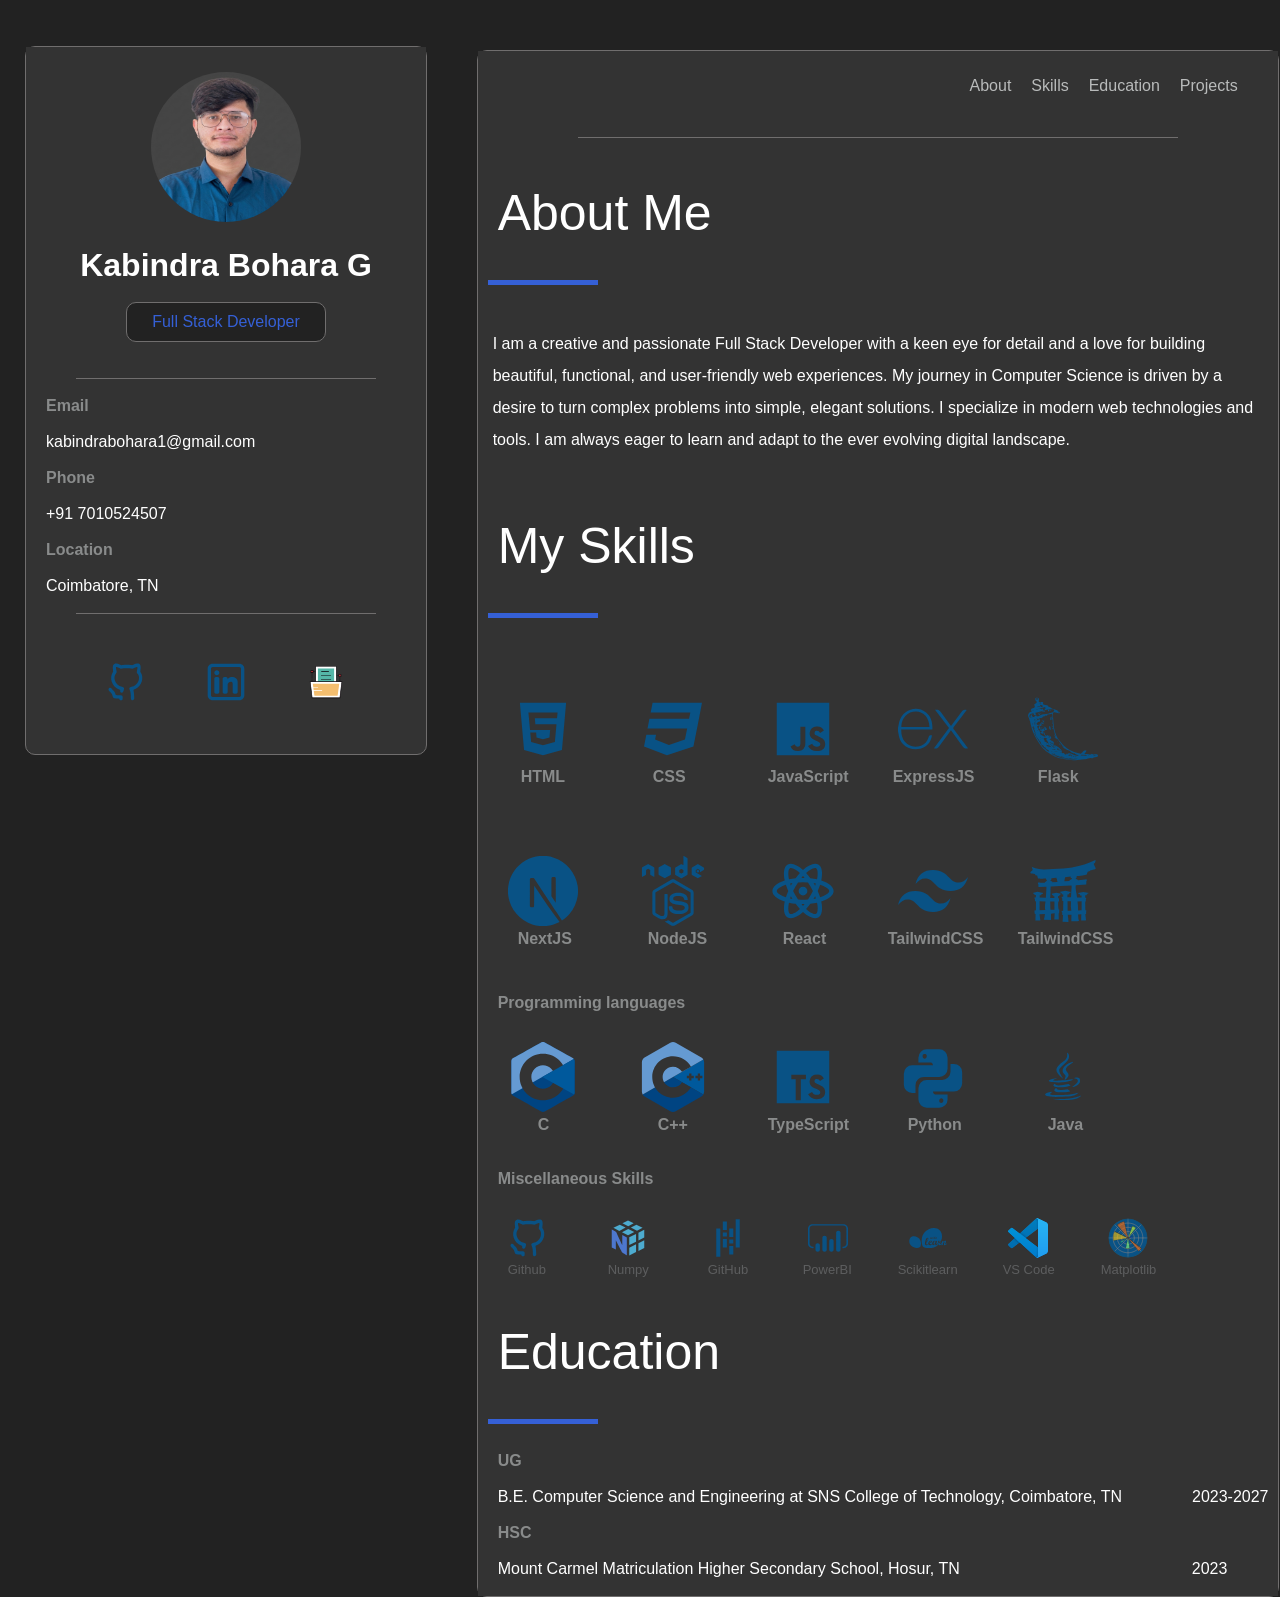
<file: index.html>
<!DOCTYPE html>
<html lang="en">

<head>
    <meta charset="UTF-8">
    <meta name="viewport" content="width=device-width, initial-scale=1.0">
    <title>Document</title>
    <link rel="stylesheet" href="style.css">
</head>

<body>
    <div class="main">
        <div class="left">
            <div class="profile">
                <div class="imageblock">

                    <img class="profilepic" src="./src/profile_image-b.png" alt="">
                </div>
                <h1>Kabindra Bohara G</h1>
                <br>
                <div class="center">

                    <button style="color: rgb(53, 96, 214); font-size: medium;" disabled="disabled">Full Stack
                        Developer</button>
                </div>
                <br>
                <br>

                <div class="center">

                    <div class="left-line"></div>
                </div>
                <br>


                <h4>Email</h4>
                <br>
                <p>kabindrabohara1@gmail.com</p>
                <br>

                <h4>Phone</h4>
                <br>
                <p>+91 7010524507</p>
                <br>
                <h4>Location</h4>
                <br>
                <p>Coimbatore, TN</p>
                <br>

                <div class="center">

                    <div class="left-line"></div>
                </div> <br>

                <div class="sources">
                    <a target="_blank" href="https://github.com/kabindrabohara"><img style="margin: 30px; height: 40px; width: 40px;" src="./src/github-svgrepo-com.svg" alt="gh">

                    </a>
                    <a target="_blank" href="https://www.linkedin.com/in/kabindra-bohara-g">
                        <img style="margin: 30px; height: 40px; width: 40px;" src="./src/linkedin-svgrepo-com.svg"
                        alt="lin">
                    </a>
                    
                    <a target="_blank" href="/templates/project.html">

                        <img style="margin: 30px; height: 40px; width: 40px;" src="./src/projects.svg" alt="projects">
                    </a>
                </div><br>


            </div>
        </div>




        <div class="right">
            <div class="aboutme">
                <div class="nav">
                    <a href="#about">
                        <ul>About</ul>
                    </a>
                    <a href="#skillz">
                        <ul>Skills</ul>
                    </a>
                    <a href="#education">
                        <ul>Education</ul>
                    </a>
                    <a href="/templates/project.html" target="_blank">
                        <ul>Projects</ul>
                    </a>
                    
                    
                    
                    
                </div>
                <br> <br>


                <div class="center">
                    <div class="rline"></div>
                </div>
                <br> <br>

                <div style="margin: 10px; font-size: 50px; padding-left: 10px;">About Me</div><br>
                <div
                    style="margin: 10px; padding-left: 10px; height: 5px; width: 100px; background-color: rgb(53, 96, 214);">
                </div> <br>

                <p class="me" style="line-height: 2; padding: 10px; margin: 5px;">I am a creative and passionate Full Stack Developer
                    with a keen eye for detail and a love for building beautiful, functional, and user-friendly web
                    experiences. My journey in Computer Science is driven by a desire to turn complex problems into
                    simple, elegant solutions. I specialize in modern web technologies and tools. I am always eager to
                    learn and adapt to the ever evolving digital landscape.</p> <br> <br>

                <div id="skillz" style="margin: 10px; font-size: 50px; padding-left: 10px;">My Skills</div><br>
                <div
                    style="margin: 10px; padding-left: 10px; height: 5px; width: 100px; background-color: rgb(53, 96, 214);">
                </div> <br> <br>

                <!-- <h4>Front-End Skills</h4> -->

                <div class="skills-main"  style="display: flex;">

                    <div class="skill" style="margin: 10px;">

                        <img style="margin: 20px; width: 70px; height: 70px; margin-bottom: 0px;"
                            src="/src/skills/language-html5-svgrepo-com.svg" alt="">
                        <h4 style="padding-left: 33px;">HTML</h4>
                    </div>
                    <div class="skill" style="margin: 10px;">

                        <img style="margin: 20px; width: 70px; height: 70px; margin-bottom: 0px;"
                            src="/src/skills/language-css3-svgrepo-com.svg" alt="">
                        <h4 style="padding-left: 35px;">CSS</h4>
                    </div>
                    <div class="skill" style="margin: 10px;">

                        <img style="margin: 20px; width: 70px; height: 70px; margin-bottom: 0px;"
                            src="/src/skills/language-javascript-svgrepo-com.svg" alt="">
                        <h4 style="padding-left: 20px;">JavaScript</h4>
                    </div>
                    <div class="skill" style="margin: 10px;">
                        <img style="margin: 20px; width: 70px; height: 70px; margin-bottom: 0px;" src="/src/skills/express-js-icon.svg"
                            alt="">
                        <h4 style="padding-left: 15px;">ExpressJS</h4>
                    </div>
                    <div class="skill" style="margin: 10px;">

                        <img style="margin: 20px; width: 70px; height: 70px; margin-bottom: 0px;" src="/src/skills/flask-svgrepo-com.svg"
                            alt="">
                        <h4 style="padding-left: 30px;">Flask</h4>
                    </div>

                </div>
                <div class="skills-main" style="display: flex; margin-top: 30px;">

                 <div class="skill" style="margin: 10px;">

                        <img style="margin: 20px; width: 70px; height: 70px; margin-bottom: 0px;"
                            src="/src/skills/nextjs-fill-svgrepo-com.svg" alt="">
                        <h4 style="padding-left: 30px;">NextJS</h4>
                    </div>
                    <div class="skill" style="margin: 10px;">

                        <img style="margin: 20px; width: 70px; height: 70px; margin-bottom: 0px;"
                            src="/src/skills/nodejs01-svgrepo-com.svg" alt="">
                        <h4 style="padding-left: 30px;">NodeJS</h4>
                    </div>
                    <div class="skill" style="margin: 10px;">

                        <img style="margin: 20px; width: 70px; height: 70px; margin-bottom: 0px;"
                            src="/src/skills/reactjs-svgrepo-com.svg" alt="">
                        <h4 style="padding-left: 35px;">React</h4>
                    </div>
                    <div class="skill" style="margin: 10px;">
                        <img style="margin: 20px; width: 70px; height: 70px; margin-bottom: 0px;"
                            src="/src/skills/tailwindcss-svgrepo-com.svg" alt="">
                        <h4 style="padding-left: 10px;">TailwindCSS</h4>
                    </div>
                    <div class="skill" style="margin: 10px;">
                        <img style="margin: 20px; width: 70px; height: 70px; margin-bottom: 0px;"
                            src="/src/skills/jinja-svgrepo-com.svg" alt="">
                        <h4 style="padding-left: 10px;">TailwindCSS</h4>
                    </div>
                </div>
                <br> <br>

                <h4>Programming languages</h4>



                <div class="skills" style="display: flex;">

                    <div class="skill">
                        <img style=" margin: 30px;height: 70px; width: 70px; margin-bottom: 0px;" src="./src/skills/c-lang.svg" alt="">

                        <h4 style="padding-left: 60px;">C</h4>
                    </div>

                    <div class="skill">
                        <img style=" margin: 30px;height: 70px; width: 70px; margin-bottom: 0px;" src="./src/skills/cpp-lang.svg" alt="">

                        <h4 style="padding-left: 50px;">C++</h4>
                    </div>

                    <div class="skill">
                        <img style=" margin: 30px;height: 70px; width: 70px; margin-bottom: 0px;"
                            src="./src/skills/language-typescript-svgrepo-com.svg" alt="">

                        <h4 style="padding-left: 30px;">TypeScript</h4>
                    </div>


                    <div class="skill">
                        <img style=" margin: 30px;height: 70px; width: 70px; margin-bottom: 0px;"
                            src="./src/skills/language-python-svgrepo-com.svg" alt="">

                        <h4 style="padding-left: 40px;">Python</h4>
                    </div>

                    <div class="skill">
                        <img style=" margin: 30px;height: 70px; width: 70px; margin-bottom: 0px;"
                            src="./src/skills/language-java-svgrepo-com.svg" alt="">

                        <h4 style="padding-left: 50px;">Java</h4>
                    </div>




                </div> <br> <br>

                <h4>Miscellaneous Skills</h4>
                <div class="misc" style="display: flex;">

                    <div>
                        
                        <img style="margin: 30px; height: 40px; width: 40px; margin-bottom: 0px;" src="./src/github-svgrepo-com.svg" alt="gh">
                        <p style="padding-left: 30px; color: rgb(93, 94, 95); font-size: small;">Github</p>
                    </div>
                    <div> 
                        <img style="margin: 30px; height: 40px; width: 40px; margin-bottom: 0px;" src="./src/skills/numpy-svgrepo-com.svg" alt="gh">
                        <p style="padding-left: 30px; color: rgb(93, 94, 95); font-size: small;">Numpy</p>
                    </div>
                    <div>
                        <img style="margin: 30px; height: 40px; width: 40px; margin-bottom: 0px;" src="./src/skills/pandas-svgrepo-com.svg"
                        alt="gh">
                        <p style="padding-left: 30px; color: rgb(93, 94, 95); font-size: small;">GitHub</p>

                    </div>
                    <div>
                        <img style="margin: 30px; height: 40px; width: 40px; margin-bottom: 0px;" src="./src/skills/powerbi-svgrepo-com.svg"
                        alt="gh">
                        <p style="padding-left: 25px; color: rgb(93, 94, 95); font-size: small;">PowerBI</p>

                    </div>
                    <div>
                        <img style="margin: 30px; height: 40px; width: 40px; margin-bottom: 0px;" src="./src/skills/scikitlearn-svgrepo-com.svg" alt="gh">
                        <p style="padding-left: 20px; color: rgb(93, 94, 95); font-size: small;">Scikitlearn</p>

                    </div>
                    <div>
                        <img style="margin: 30px; height: 40px; width: 40px; margin-bottom: 0px;" src="./src/skills/Visual Studio Code (VS Code).svg" alt="gh">
                        <p style="padding-left: 25px; color: rgb(93, 94, 95); font-size: small;">VS Code</p>

                    </div>
                    <div>
                        <img style="margin: 30px; height: 40px; width: 40px; margin-bottom: 0px;" src="./src/skills/Matplotlib.svg" alt="gh">
                        <p style="padding-left: 23px; color: rgb(93, 94, 95); font-size: small;">Matplotlib</p>

                    </div>
                    
                    
                    
                    
                </div>
                



                <br> <br>

                <div class="education" id="education">
                    <div style="margin: 10px; font-size: 50px; padding-left: 10px;">Education</div><br>
                    <div
                        style="margin: 10px; padding-left: 10px; height: 5px; width: 100px; background-color: rgb(53, 96, 214);">
                    </div> <br>

                    <h4>UG</h4> <br>

                    <div style="display: flex;">
                        <p>B.E. Computer Science and Engineering at SNS College of Technology, Coimbatore, TN</p>
                        <div style="padding-left: 70px;">2023-2027</div>
                    </div> <br>
                    <h4>HSC</h4> <br>

                    <div style="display: flex;">
                        <p>Mount Carmel Matriculation Higher Secondary School, Hosur, TN</p>
                        <div style="padding-left: 232px;">2023</div>
                    </div> <br>

                </div>
            </div>

        </div>



    </div>
</body>

</html>
</file>
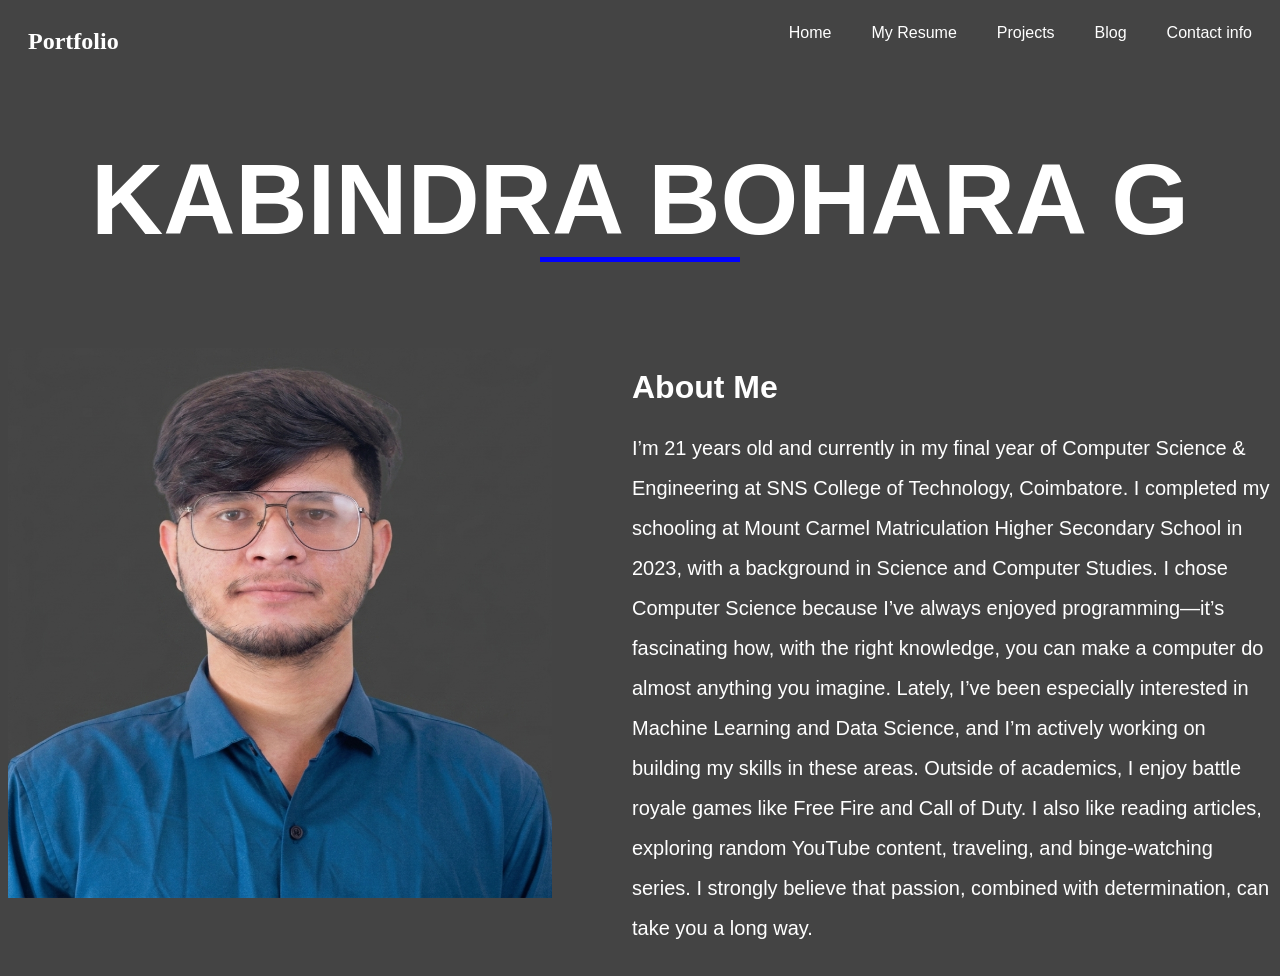
<file: templates/project.html>
<!DOCTYPE html>
<html lang="en">
<head>
    <meta charset="UTF-8">
    <meta name="viewport" content="width=device-width, initial-scale=1.0">
    <title>Document</title>
    <link rel="stylesheet" href="style-projects.css">
</head>
<body>
    <div class="main">
        <div class="navbar">
            <div class="top-nav" style="padding-left: 20px; padding-right: 20px; display: flex; justify-content: space-between;">

                <h2>Portfolio</h2>
                <div>
                    <ul style="display: flex; font-family: 'Segoe UI', Tahoma, Geneva, Verdana, sans-serif;">
                        <ul style="cursor: pointer;">Home</ul>
                        <ul style="cursor: pointer;">My Resume</ul>
                        <ul style="cursor: pointer;">Projects</ul>
                        <ul style="cursor: pointer;">Blog</ul>
                        <ul style="cursor: pointer;">Contact info</ul>
                    </ul>
                </div>
            </div>
            <h1 style="font-size: 100px; text-align: center; margin-bottom: 0px;">KABINDRA BOHARA G</h1>
            <div style="display: flex; justify-content: center;">

                <div style="height: 5px; width: 200px; background-color: blue;"></div>
            </div>
        </div>

        <div class="me">

            <img style="height: 550px; width: 550px; margin-right: 40px;" src="/src/profile_image-b.png" alt="">
            
            <div style="padding-left: 40px;">

                
                <h1>About Me</h1>
                <p>I’m 21 years old and currently in my final year of Computer Science & Engineering at SNS College of Technology, Coimbatore. I completed my schooling at Mount Carmel Matriculation Higher Secondary School in 2023, with a background in Science and Computer Studies.
                    I chose Computer Science because I’ve always enjoyed programming—it’s fascinating how, with the right knowledge, you can make a computer do almost anything you imagine.
                    Lately, I’ve been especially interested in Machine Learning and Data Science, and I’m actively working on building my skills in these areas.
                    Outside of academics, I enjoy battle royale games like Free Fire and Call of Duty. I also like reading articles, exploring random YouTube content, traveling, and binge-watching series.
                    I strongly believe that passion, combined with determination, can take you a long way.</p>
                </div>
        </div>
    </div>
</body>
</html>
</file>
<file: style.css>
* {
    background-color: #333;
    color: white;
    font-family: 'Lucida Sans', 'Lucida Sans Regular', 'Lucida Grande', 'Lucida Sans Unicode', Geneva, Verdana, sans-serif;
    padding: 0;
    margin: 0;

}

html{
    scroll-behavior: smooth;
}


.main {
    display: grid;
    grid-template-columns: 1fr 2fr;
    background-color: #222;

}

.left {
    /* position: relative; */
    grid-column: 1/2;
    display: flex;
    justify-content: right;
    align-items: center;
    height: 800px;
    background-color: #222;
    width: 100%;
    padding-right: 40px;

}

.right {
    grid-column: 2/3;
    /* background-color: blueviolet; */
    display: flex;
    justify-content: left;
    align-items: center;
    background-color: #222;
    padding-top: 50px;
    padding-left: 50px;


}

.profile {
    /* height: 700px; */
    width: 400px;
    border-radius: 10px;
    border: 1px solid rgb(112, 110, 110);
    position: fixed;
    z-index: 1000;



}

.aboutme {
    /* height: 1000px; */
    width: 800px;
    border-radius: 10px;
    border: 1px solid rgb(112, 110, 110);


}

.profilepic {
    height: 150px;
    width: 150px;
    border-radius: 50%;
}

.imageblock {
    height: 200px;
    width: 100%;
    display: flex;
    justify-content: center;
    align-items: center;

}

h1 {
    text-align: center;
}

h4 {
    color: rgb(137, 139, 139);
    padding-left: 20px;
}

p {
    padding-left: 20px;
}

button {
    height: 40px;
    width: 200px;
    background-color: #222;
    border-radius: 10px;
    border: 1px solid rgb(112, 110, 110);
    text-align: center;
}

.center {
    display: flex;
    justify-content: center;
    align-items: center;
}

.left-line {
    height: 1px;
    background-color: rgb(112, 110, 110);
    width: 300px;
}



.rline {
    height: 1px;
    background-color: rgb(112, 110, 110);
    width: 600px;
}


.sources {
    display: flex;
    justify-content: center;
    align-items: center;
    cursor: pointer;
}

.nav {
    display: flex;
    justify-content: right;
    align-items: center;
    gap: 20px;
    height: 30px;
    padding-top: 20px;
    padding-right: 40px;

}

ul {
    color: rgb(185, 187, 187);
    cursor: pointer;
}

.skill-container {
    margin: 30px;
    height: 80px;
    width: 80px;
}

a{
    text-decoration: none;
}
</file>
<file: templates/style-projects.css>
*{
    background-color: #444;
    color: white;
}

.navbar{
    height: 250px;
    margin-bottom: 90px;
}

p{
    width: 50vw;
}


.me{
    display: flex;
    justify-content: center;
}

p{
    line-height: 2;
    font-family: 'Lucida Sans', 'Lucida Sans Regular', 'Lucida Grande', 'Lucida Sans Unicode', Geneva, Verdana, sans-serif;
    font-size: 20px;
}

h1{
    font-family: 'Lucida Sans', 'Lucida Sans Regular', 'Lucida Grande', 'Lucida Sans Unicode', Geneva, Verdana, sans-serif;
}
</file>
